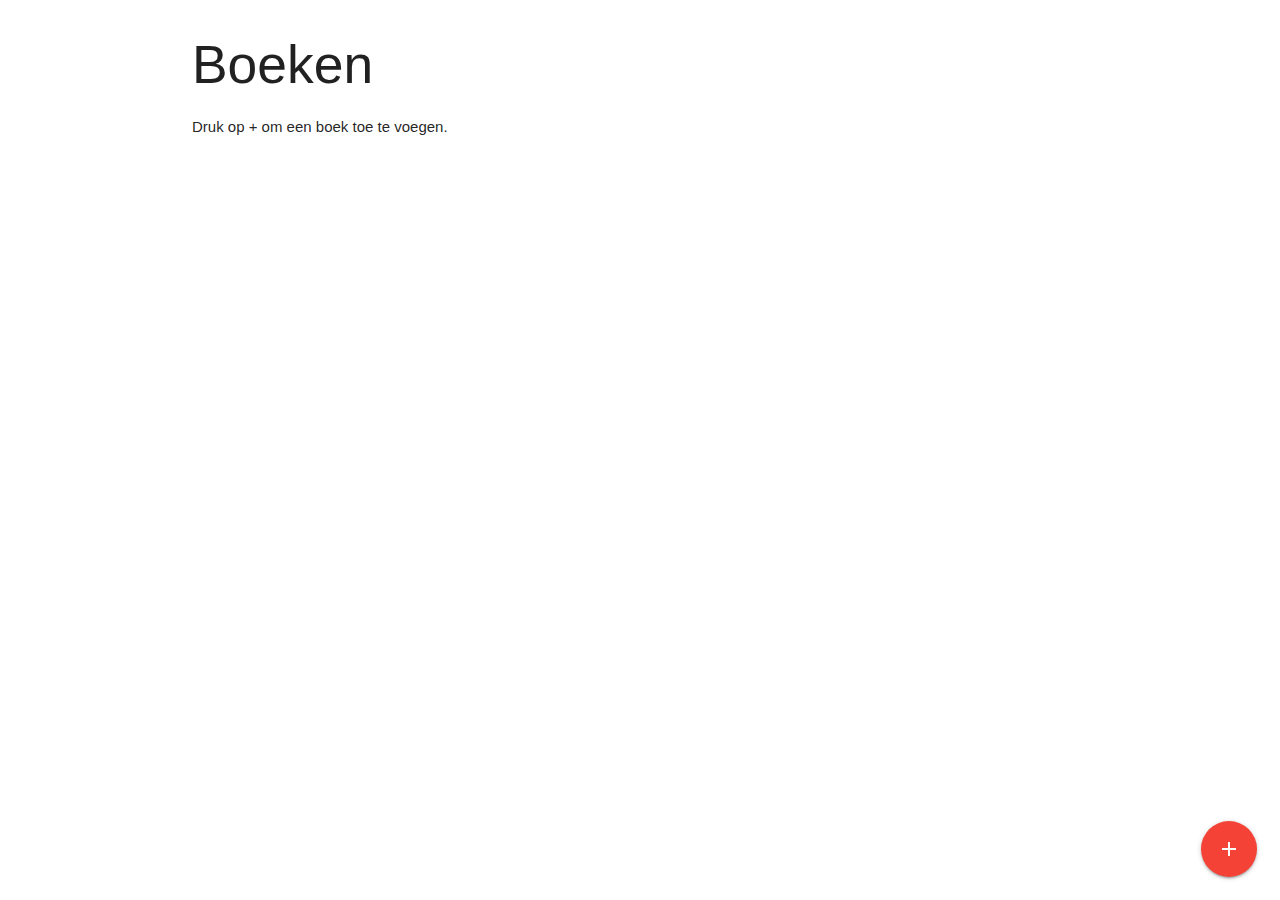
<file: index.html>
<!DOCTYPE html>
<html lang="en">

<head>
    <meta charset="UTF-8">
    <meta name="description" content="Boekenlijst webapp">
    <meta name="viewport" content="width=device-width, initial-scale=1.0">
    <link rel="stylesheet" href="styles/style.css">
    <link rel="stylesheet" href="https://cdnjs.cloudflare.com/ajax/libs/materialize/1.0.0/css/materialize.min.css">
    <script src="https://cdnjs.cloudflare.com/ajax/libs/materialize/1.0.0/js/materialize.min.js"></script>
    <link href="https://fonts.googleapis.com/icon?family=Material+Icons" rel="stylesheet">
    <link rel="manifest" href="manifest.json">
    <title>Boekenlijst</title>
    <meta name="theme-color" content="#000000">
</head>

<body>
    <div class="container">
        <h2 class="header">Boeken</h2>
        <p id="instructies">Druk op + om een boek toe te voegen.</p>
        <div id="bookList">

        </div>
        <div class="fixed-action-btn">
            <a class="btn-floating btn-large red" href="add_book.html">
                <i class="large material-icons">add</i>
            </a>
        </div>

    </div>
    <script src="scripts/index.js"></script>
</body>

</html>
</file>
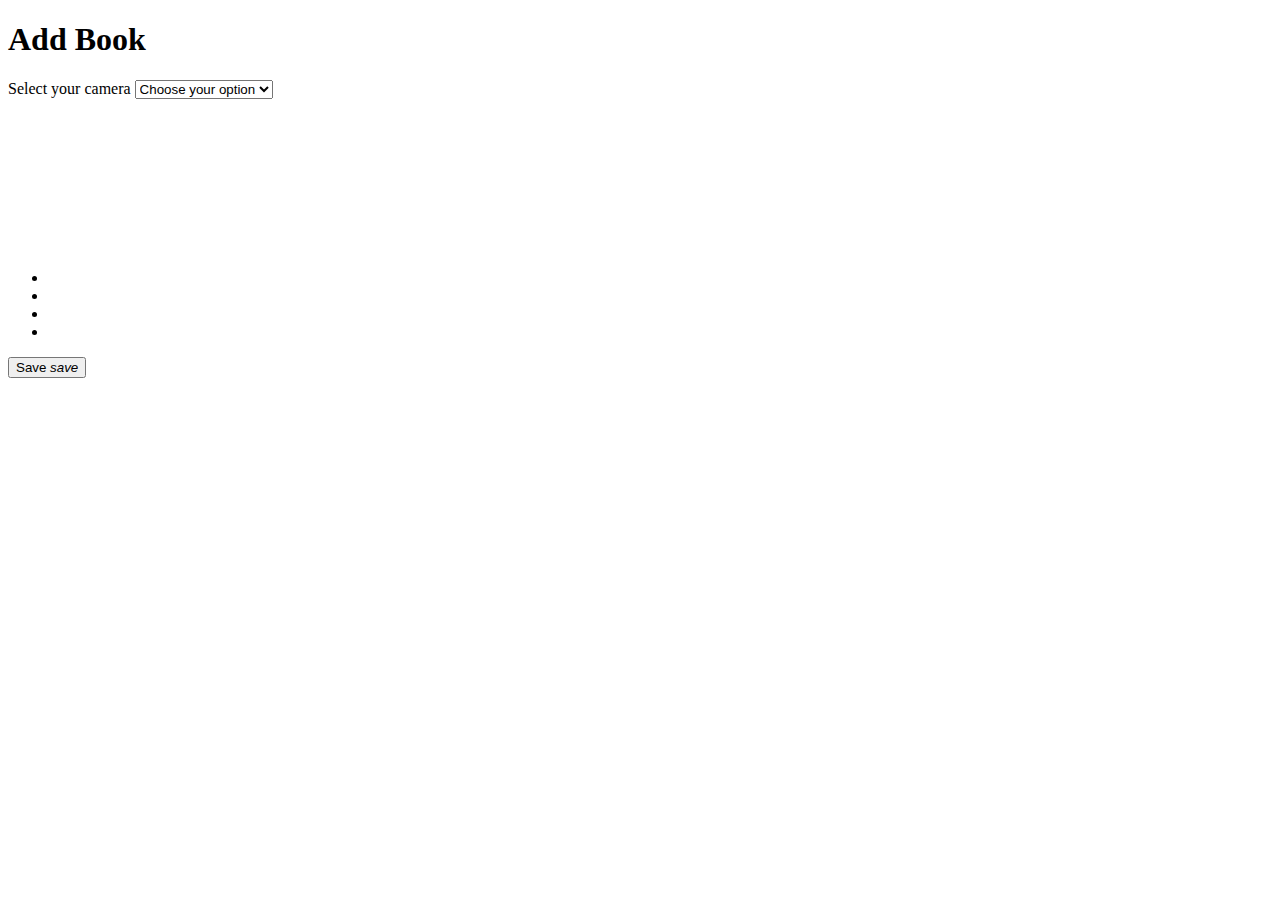
<file: add_book.html>
<!DOCTYPE html>
<html lang="en">

<head>
    <meta charset="UTF-8">
    <meta name="viewport" content="width=device-width, initial-scale=1.0">
    <link rel="stylesheet" href="https://cdnjs.cloudflare.com/ajax/libs/materialize/1.0.0/css/materialize.min.css">
    <link rel="stylesheet" href="styles/style.css">
    <script src="https://cdnjs.cloudflare.com/ajax/libs/materialize/1.0.0/js/materialize.min.js"></script>
    <link href="https://fonts.googleapis.com/icon?family=Material+Icons" rel="stylesheet">
    <title>Boekenlijst</title>
</head>

<body>
    <div class="container">
        <div class="row">
            <div class="col l8 offset-l2 m12 s12">
                <h1>Add Book</h1>
            </div>
            <div class="col l8 offset-l2 m12 s12">
                <label>Select your camera</label>
                <select class="browser-default" id="selectMediaDevice">
                    <option data-id="None" value="">Choose your option</option>
                </select>
            </div>
        </div>
        <div class="row">
            <div class="col l12 m12 s12">
                <div class="videoContainer">
                    <video id="videoStream"></video>
                </div>
            </div>
        </div>
        <div class="row">
            <div class="col offset-l2 l8 m12 s12">
                <div id="barcodeResult"></div>
            </div>
            <div class="col offset-l2 l4 m6 s6" id="resultImg">
            </div>
            <div class="col l4 m6 s6">
                <ul>
                    <li id="title"></li>
                    <li id="author"></li>
                    <li id="date"></li>
                    <li id="publisher"></li>
                </ul>
            </div>
        </div>
        <div class="row">
            <div class="col offset-l2 l4 m6 s6">
                <button class="btn waves-effect waves-light disabled" id="saveButton">Save
                    <i class="material-icons right">save</i>
                </button>
            </div>
        </div>

    </div>
    <script src="scripts/quagga.min.js"></script>
    <script src="scripts/script.js"></script>
</body>

</html>
</file>
<file: styles/style.css>
.videoContainer {
    text-align: center;
}

#videoStream {
    max-width: 100%; /* Om ervoor te zorgen dat de video niet groter wordt dan de container */
    max-height: 100%; /* Om ervoor te zorgen dat de video niet groter wordt dan de container */
}

#bookThumbnail {
    width: 170px;
}

#preview_img {
    width: 170px;
}
</file>
